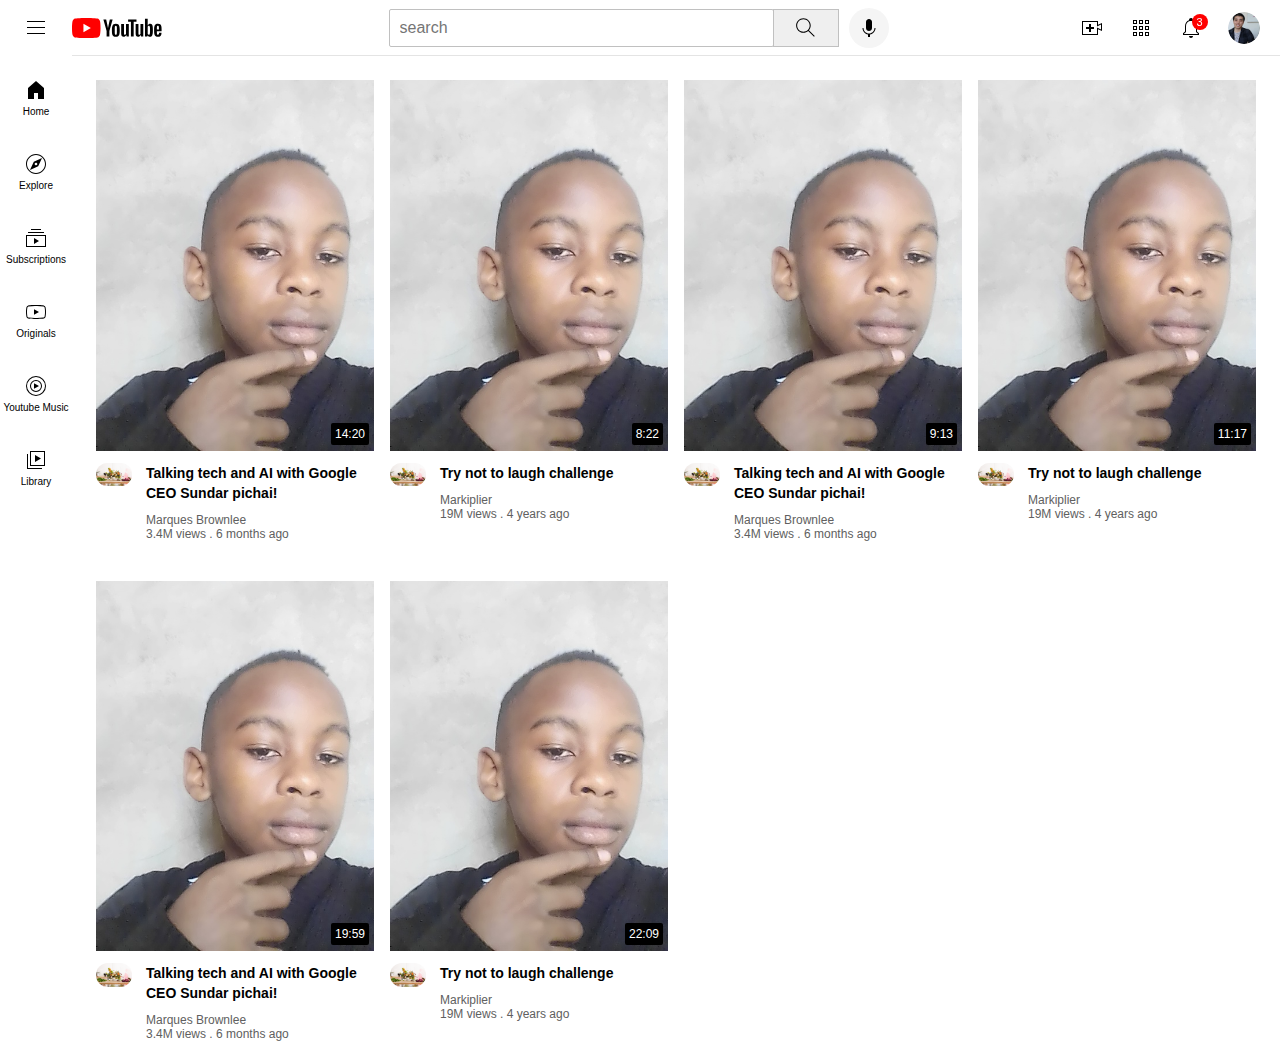
<file: index.html>
<!DOCTYPE html>
<html>
    <head>
        <title>
            youtubeclone
        </title>

        <link rel="stylesheet" href="styles/general.css">
        <link rel="stylesheet" href="styles/video.css">
        <link rel="stylesheet" href="styles/header.css">
        <link rel="stylesheet" href="styles/sidebar.css">
    </head>
    <body>
       <div class="header">
        <div class="left-section">
            <img class="hamburger-menu" src="icons/hamburger-menu.svg">
            <img class="youtube-logo" src="icons/youtube-logo.svg">
        </div>
        <div class="middle-section">
            <input class="search-bar" type="text" placeholder="search">        
            <button class="search-button" >
                <img class="search-icon" src="icons/search.svg">
                <div class="tooltip">search</div>
            </button>
            <button class="voice-search-button">
                <img class="voice-search-icon" src="icons/voice-search-icon.svg">
                <div class="tooltip">search with your voice</div>
            </button>
        </div>
        <div class="right-section">
            <div class="upload-icon-container">
                <img class="upload-icon" src="icons/upload.svg">
                <div class="tooltip">create</div>
            </div>
            <div class="youtube-icon-container">
                <img class="youtube-apps-icon" src="icons/youtube-apps.svg">
                <div class="tooltip">Youtube Apps</div>
            </div>
            
            <div class="notifications-icon-container">
                <img class="notifications-icon" src="icons/notifications.svg">
                <div class="notification-count" >3</div>
                <div class="tooltip">Notifications</div>
            </div>  
            <div class="current-user-container">
                <img class="current-user-picture" src="icons/my-channel.jpeg">
                <div class="tooltip">User</div>
            </div>  
           
        </div>
       </div>
        
       <div class="sidebar">
        <div class="sidebar-link">
            <img src="icons/home.svg">
            <div>Home</div>
        </div>
        <div class="sidebar-link">
            <img src="icons/explore.svg">
            <div>Explore</div>
        </div>
        <div class="sidebar-link">
            <img src="icons/subscriptions.svg">
            <div>Subscriptions</div>
        </div>
        <div class="sidebar-link">
            <img src="icons/originals.svg">
            <div>Originals</div>
        </div>
        <div class="sidebar-link">
            <img src="icons/youtube-music.svg">
            <div>Youtube Music</div>
        </div>
        <div class="sidebar-link">
            <img src="icons/library.svg">
            <div>Library</div>
        </div> 
       </div>
        
        <div class="video-grid">
            <div class="video-preview">
                <div class="thumbnail-row">
                    <img class="thumbnail" src="thumbnails/IMG_20201101_080600.jpg">
                    <div class="video-time">14:20</div>
                </div>
                <div class="video-info-grid">
                    <div class="channel-pic">
                        <img class="profile-pic" src="channel-pic/f.PNG">
                    </div>
                    <div class="video-info">
                        <p class="video-title">
                            Talking tech and AI with Google CEO Sundar
                            pichai!
                        </p>
                        <p class="video-author">
                            Marques Brownlee
                        </p>
                        <p class="video-stats">
                            3.4M views . 6 months ago
                        </p> 
                    </div>
                </div>
            </div>
    
            <div class="video-preview">
                <div class="thumbnail-row">
                    <img class="thumbnail" src="thumbnails/IMG_20201101_080600.jpg">
                    <div class="video-time">8:22</div>
                </div>
                <div class="video-info-grid">
                    <div class="channel-pic">
                        <img class="profile-pic" src="channel-pic/f.PNG">
                    </div>
                    <div class="video-info">
                        <p class="video-title">
                            Try not to laugh challenge
                        </p>
                        <p class="video-author">
                            Markiplier
                        </p>
                        <p class="video-stats">
                            19M views . 4 years ago
                        </p>
                    </div>
                </div>
            </div>
    
            <div class="video-preview">
                <div class="thumbnail-row">
                    <img class="thumbnail" src="thumbnails/IMG_20201101_080600.jpg">
                    <div class="video-time">9:13</div>
                </div>
                <div class="video-info-grid">
                    <div class="channel-pic">
                        <img class="profile-pic" src="channel-pic/f.PNG">
                    </div>
                    <div class="video-info">
                        <p class="video-title">
                            Talking tech and AI with Google CEO Sundar
                            pichai!
                        </p>
                        <p class="video-author">
                            Marques Brownlee
                        </p>
                        <p class="video-stats">
                            3.4M views . 6 months ago
                        </p>
                    </div>
                </div>
            </div>
    
            <div class="video-preview">
                <div class="thumbnail-row">
                    <img class="thumbnail" src="thumbnails/IMG_20201101_080600.jpg">
                    <div class="video-time">11:17</div>
                </div>
                <div class="video-info-grid">
                    <div class="channel-pic">
                        <img class="profile-pic" src="channel-pic/f.PNG">
                    </div>
                    <div class="video-info">
                        <p class="video-title">
                            Try not to laugh challenge
                        </p>
                        <p class="video-author">
                            Markiplier
                        </p>
                        <p class="video-stats">
                            19M views . 4 years ago
                        </p>
                    </div>
                </div>
            </div>
    
            <div class="video-preview">
                <div class="thumbnail-row">
                    <img class="thumbnail" src="thumbnails/IMG_20201101_080600.jpg">
                    <div class="video-time">19:59</div>
                </div>
                <div class="video-info-grid">
                    <div class="channel-pic">
                        <img class="profile-pic" src="channel-pic/f.PNG">
                    </div>
                    <div class="video-info">
                        <p class="video-title">
                            Talking tech and AI with Google CEO Sundar
                            pichai!
                        </p>
                        <p class="video-author">
                            Marques Brownlee
                        </p>
                        <p class="video-stats">
                            3.4M views . 6 months ago
                        </p>
                    </div>
                </div>
            </div>
    
            <div class="video-preview">
                <div class="thumbnail-row">
                    <img class="thumbnail" src="thumbnails/IMG_20201101_080600.jpg">
                    <div class="video-time">22:09</div>
                </div>
                <div class="video-info-grid">
                    <div class="channel-pic">
                        <img class="profile-pic" src="channel-pic/f.PNG">
                    </div>
                    <div class="video-info">
                        <p class="video-title">
                            Try not to laugh challenge
                        </p>
                        <p class="video-author">
                            Markiplier
                        </p>
                        <p class="video-stats">
                            19M views . 4 years ago
                        </p>
                    </div>
                </div>
            </div>
        </div>

    </body>
</html>
</file>
<file: styles/general.css>
p{
    font-family: Arial, Helvetica, sans-serif;
    margin-top: 0;
    margin-bottom: 0;
}
body{
    margin: 0;
    padding-top: 80px;
    padding-left: 96px;
    padding-right: 24px;
    background-color: rgb (248,248,248);
}
</file>
<file: styles/video.css>
.thumbnail {
    width: 100%;
}

.video-title {
    margin-top: 0;
    font-size: 14px;
    font-weight: 600;
    line-height: 20px;
    margin-bottom: 10px;
}
.video-info-grid {
    display: grid;
    grid-template-columns: 50px 1fr;
}
.profile-pic {
    width: 36px;
    border-radius: 50px;
}
.thumbnail-row {
    margin-bottom: 8px;
    position: relative;
}
.video-author {
    font-size: 12px;
    margin-bottom: px;
    color: rgb(96, 96, 96);
}
.video-stats {
    font-size: 12px;
    color: rgb(96, 96, 96);
}
.video-grid {
    display: grid;
    grid-template-columns: 1fr 1fr 1fr;
    column-gap: 16px;
    row-gap: 40px;
}
@media (max-width: 750px) {
    .video-grid {
        grid-template-columns: 1fr 1fr;
    }
}
@media (min-width: 751px) and (max-width: 99px) {
    .video-grid {
        grid-template-columns: 1fr 1fr 1fr;
    }
}
@media (min-width: 1000px) {
    .video-grid {
        grid-template-columns: 1fr 1fr 1fr 1fr;
    }
}
.video-time {
    font-family: Arial, Helvetica, sans-serif;
    font-size: 12px;
    font-weight: 500;
    padding: 4px; 
    border-radius: 2px;
    background-color: black;
    color: white;
    position: absolute;
    bottom: 10px;
    right: 5px;
}
</file>
<file: styles/header.css>
.header {
    height: 55px;

    display: flex;
    flex-direction: row;
    justify-content: space-between;

    position: fixed;
    top: 0;
    left: 0;
    right: 0;
    background-color: white;
    border-bottom-width: 1px;
    border-bottom-style: solid ;
    border-bottom-color: rgb(228,228,228);
    z-index: 100;
}
.left-section {
    display: flex;
    align-items: center;
}
.hamburger-menu {
    height: 24px;
    margin-left: 24px;
    margin-right: 24px;
}
.youtube-logo {
    height: 20px;
}
.middle-section {
    flex: 1;
    margin-left: 70px;
    margin-right: 35px;
    max-width: 500px;
    display: flex;
    align-items: center;
}
.search-bar {
    flex: 1;
    height: 34px;
    padding-left: 10px;
    font-size: 16px;
    border-width: 1px;
    border-color: rgb(192, 192, 192);
    border-style: solid;
    border-radius: 2px;
    box-shadow: inset 1px 2px 5px rgba(0,0,0,0, 0.05);
    width: 0;
}
.search-bar::placeholder {
    font-family: Arial, Helvetica, sans-serif;
    font-size: 16px;

}
.search-button {
    height: 38px;
    width: 66px;
    background-color: rgb(240, 240, 240b);
    border-width: 1px;
    border-style: solid;
    border-color: rgb(192, 192, 192);
    margin-left: -1px;
    margin-right: 10px;

    
}
.search-button,
.voice-search-button,
.upload-icon-container,
.youtube-icon-container,
.notifications-icon-container,
.current-user-container {
    display: flex;
    justify-content: center;
    align-items: center;
    position: relative;
}
.search-button .tooltip,
.voice-search-button .tooltip,
.upload-icon-container .tooltip,
.youtube-icon-container .tooltip,
.notifications-icon-container .tooltip,
.current-user-container .tooltip {
    font-family: Arial, Helvetica, sans-serif;
    position: absolute;
    background-color: gray;
    color: white;
    padding-top: 4px;
    padding-bottom: 4px;
    padding-left: 8px;
    padding-right: 8px;
    font-size: 12px;
    bottom: -30px;
    opacity: 0;
    transition: opacity 0.15s;
    pointer-events: none;
    white-space: nowrap;
}
.search-button:hover .tooltip,
.voice-search-button:hover .tooltip,
.upload-icon-container:hover .tooltip,
.youtube-icon-container:hover .tooltip,
.notifications-icon-container:hover .tooltip,
.current-user-container:hover .tooltip {
    opacity: 1;
}
.search-icon {
    height: 25px;
}
.voice-search-button {
    height: 40px;
    width: 40px;
    border-radius: 20px;
    border: none;
    background-color: rgb(245, 245, 245);
}
.voice-search-icon {
    height: 24px;

}
.right-section {
    width: 180px;
    margin-right: 20px;
    display: flex;
    align-items: center;
    justify-content: space-between;
    flex-shrink: 0;
}
.upload-icon {
    height: 24px;

}
.youtube-apps-icon {
    height: 24px;
}
.notifications-icon {
    height: 24px;
}
.notifications-icon-container {
    position: relative;
}
.notification-count {
    position: absolute;
    top: -2px;
    right: -5px;
    background-color: red;
    color: white;
    font-family: Arial, Helvetica, sans-serif;
    font-size: 11px;
    padding-left: 5px;
    padding-right: 5px;
    padding-top: 2px;
    padding-bottom: 2px;
    border-radius: 10px;
}
.current-user-picture {
    height: 32px;
    border-radius: 16px;
}
</file>
<file: styles/sidebar.css>
.sidebar {
    position: fixed;
    left: 0;
    bottom: 0;
    top: 55px;
    background-color: white;
    width: 72px;
    z-index: 200;
    padding-top: 5px;
}
.sidebar-link {
    height: 74px;
    display: flex;
    justify-content: center;
    align-items: center;
    flex-direction: column;
    cursor: pointer;
}
.sidebar-link:hover {
    background-color: rgb(235, 235, 235);
}
.sidebar-link img {
    height: 24px;
    margin-bottom: 4px;
}
.sidebar-link div {
    font-family: Arial, Helvetica, sans-serif;
    font-size: 10px;

}
</file>
